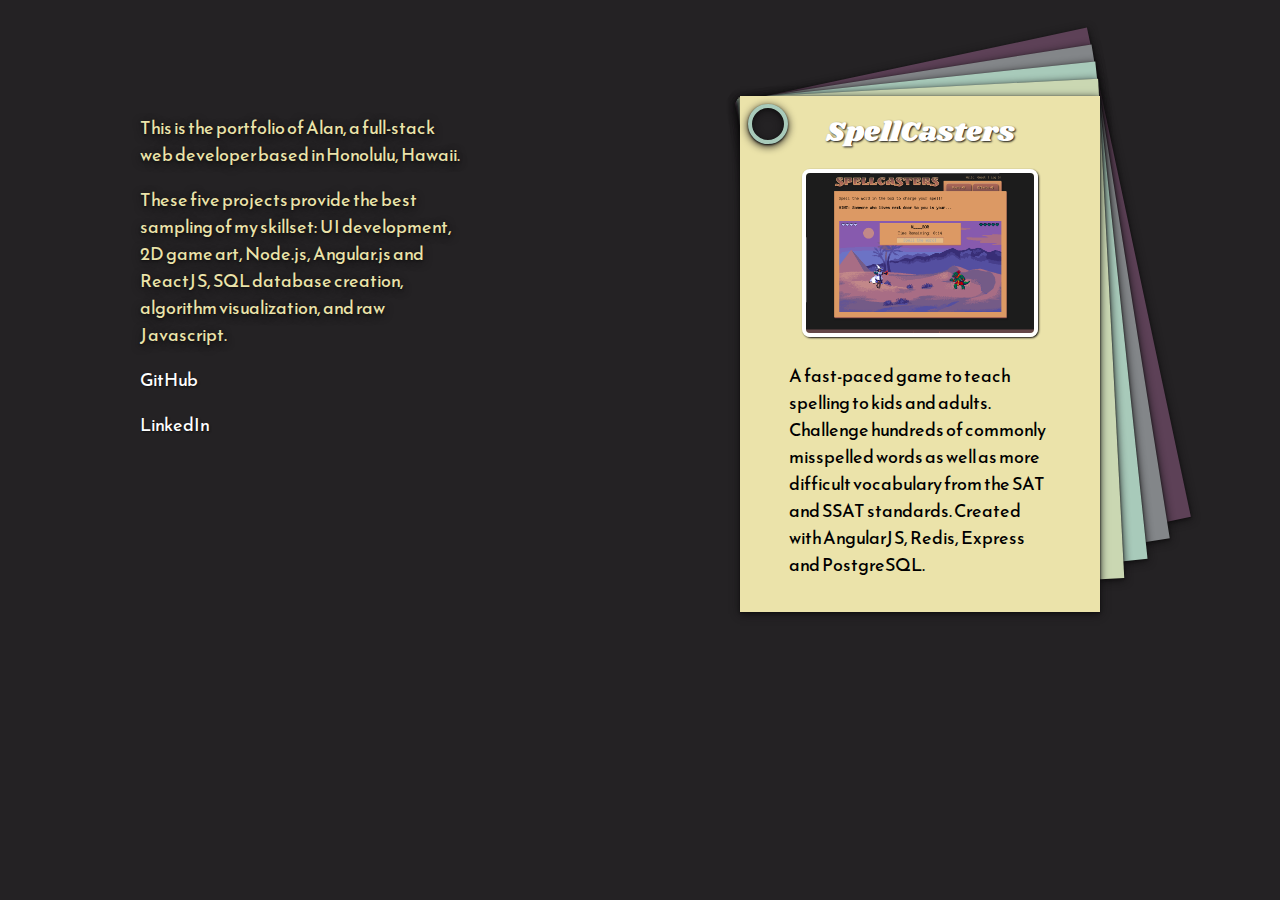
<file: index.html>
<!DOCTYPE html>
<html lang="en">
<head>
  <meta charset="UTF-8">
  <title>SPACE TOAST</title>
  <link href="https://fonts.googleapis.com/css?family=Reem+Kufi|Shrikhand" rel="stylesheet">
  <link rel="stylesheet" type="text/css" href="style.css">
</head>
<body>
  <div id="main">
    <div id="contents">
      <div id="profile">
        <p>
          This is the portfolio of Alan, a full-stack web developer based in Honolulu, Hawaii.
        </p>
        <p>
          These five projects provide the best sampling of my skillset: UI development, 2D game art, Node.js, Angular.js and ReactJS, SQL database creation, algorithm visualization, and raw Javascript.
        </p>
        <p>
          <a href="https://github.com/SpaceToastCoastToCoast/">GitHub</a>
        </p>
        <p>
          <a href="https://www.linkedin.com/in/alan-o-567811132">LinkedIn</a>
        </p>
      </div>
      <div id="booklet">
        <div class="card link4">
          <div class="linkbar">
            <div class="linkMe">
              <a href="https://spacetoastcoasttocoast.github.io/PixelPainter/">
                Pixel Painter
              </a>
            </div>
            <div class="description whiteText">
              <a href="https://spacetoastcoasttocoast.github.io/PixelPainter/">
                <img class="featuredScreenshot" src="/pp-scr1.png" alt="Screenshot of Pixel Painter with a simple smiley face drawn in the program">
              </a>
              <p>A simple paint tool for the browser. Includes a fill bucket using breadth-first search, a shareable URL generator for pictures made with the tool, and a button to revert from last save.</p>
            </div>
          </div>
        </div>
        <div class="card link3">
          <div class="linkbar">
            <div class="linkMe">
              <a href="https://spacetoastcoasttocoast.github.io/sorting-visualizer/">
                Sorting Visualizer
              </a>
            </div>
            <div class="description">
              <a href="https://spacetoastcoasttocoast.github.io/sorting-visualizer/">
                <img class="featuredScreenshot" src="/sv-scr1.png" alt="Screenshot of Sorting Visualizer, with a rounded neon-influenced interface">
              </a>
              <p>A visualization tool for common sorting algorithms made with pure CSS3/HTML5/JavaScript. Watch in slow-motion how computers process arrays to be sorted.</p>
            </div>
          </div>
        </div>
        <div class="card link2">
          <div class="linkbar">
            <div class="linkMe">
              <a href="https://github.com/SpaceToastCoastToCoast/express-gallery">Express Gallery</a>
            </div>
            <div class="description">
              <a href="https://github.com/SpaceToastCoastToCoast/express-gallery">
                <img class="featuredScreenshot" src="/eg-scr1.png" alt="Screenshot of Express Gallery, with a futuristic teal-and-grey interface">
              </a>
              <p>A photo gallery site made with Express, Pug, Redis and PostgreSQL. Users can post new photos or edit/delete their previous posts.</p>
            </div>
          </div>
        </div>
        <div class="card link1">
          <div class="linkbar">
            <div class="linkMe">
              <a href="https://github.com/SpaceToastCoastToCoast/react-kanban">React Kanban</a>
            </div>
            <div class="description">
              <a href="https://github.com/SpaceToastCoastToCoast/react-kanban">
                <img class="featuredScreenshot" src="/rk-scr1.png" alt="Screenshot of React Kanban, with a warm-colored interface modeled after a cork board with sticky notes">
              </a>
              <p>An interactive kanban board made with React, Redux, Redis, Express and PostgreSQL. Create to-do lists and assign them by priority and by user.</p>
            </div>
          </div>
        </div>
        <div class="card featured">
          <div class="linkbar">
            <div class="linkMe">
              <a href="https://www.spellcastersgame.com/">
                SpellCasters
              </a>
            </div>
            <div class="description">
              <a href="https://www.spellcastersgame.com/">
                <img class="featuredScreenshot" src="/spl-scr1.png" alt="Screenshot of SpellCasters, with an interface modeled on a mystic desert setting">
              </a>
              <p>
                A fast-paced game to teach spelling to kids and adults. Challenge hundreds of commonly misspelled words as well as more difficult vocabulary from the SAT and SSAT standards. Created with AngularJS, Redis, Express and PostgreSQL.
              </p>
            </div>
          </div>
        </div>
        <div id="ring"></div>
      </div>
    </div>
  </div>
</body>
</html>
</file>
<file: style.css>
html, body {
  margin: 0px;
  padding: 0px;
  background-color: #242224;
  font-family: 'Reem Kufi', sans-serif;
  font-size: 18px;
}

.whiteText {
  color: white;
}

a {
  color: white;
  text-decoration: none;
  text-shadow: 1px 1px 2px #121112;
  transform: scale(1,1);
}

a:hover {
  color: black;
  transition: color 0.5s ease-in-out;
}

#contents {
  position: relative;
  min-height: 100%;
  margin-top: -64px;
  display: flex;
  flex-flow: column nowrap;
  justify-content: space-around;
  align-items: center;
  overflow: hidden;
  padding-bottom: 600px;
}

@media (min-width:820px) {
  #contents {
    flex-flow: row nowrap;
    padding-bottom: 256px;
  }
}

#profile {
  width: 320px;
  margin: auto;
  margin-top: 160px;
  color: #EBE3AA;
  text-shadow: 0px 1px 2px #121112, 0px 2px 8px #121112;
}

#booklet {
  position: relative;
  width: 400px;
  margin: auto;
  margin-top: 160px;
}

.linkbar {
  width: 100%;
  margin: auto;
  display: flex;
  flex-flow: column nowrap;
  align-items: center;
  justify-content: space-between;
  padding: 16px;
  box-sizing: border-box;
}

.linkMe {
  font-family: 'Shrikhand', cursive;
  font-weight: lighter;
  margin-bottom: 16px;
  font-size: 28px;
  width: 100%;
  min-width: 160px;
  text-align: center;
}

.card {
  transform-origin: 28px 28px;
  transition: transform 0.5s ease-in-out;
  position: absolute;
  top: 0;
  left: 0;
  min-height: 500px;
  width: 360px;
  top: 0px;
  left: 0px;
  box-shadow: 0px 1px 2px #121112, 0px 2px 8px #121112;
}

#ring {
  height: 32px;
  width: 32px;
  background-color: #242224;
  border-radius: 50%;
  border: 4px solid #A8CABA;
  box-shadow: 0px 1px 2px #121112, 0px 2px 8px #121112, 0px 1px 2px #121112 inset, 0px 2px 8px #121112 inset;
  position: absolute;
  top: 8px;
  left: 8px;
}

.featured {
  background-color: #EBE3AA;
}

.featuredScreenshot {
  height: 160px;
  border-radius: 8px;
  border: 4px solid white;
  box-shadow: 1px 1px 2px #121112;
}

.description {
  width: 80%;
  min-width: 240px;
  display: flex;
  flex-flow: column nowrap;
  align-items: center;
  justify-content: flex-start;
}

.link1 {
  transform: rotate(-3deg);
  background-color: #CAD7B2;
}
.link1:hover ~ .card {
  transform: rotate(189deg);
}

.link2 {
  transform: rotate(-6deg);
  background-color: #A8CABA;
}
.link2:hover + .link1 {
  transform: rotate(189deg);
}
.link2:hover ~ .featured {
  transform: rotate(192deg);
}

.link3 {
  transform: rotate(-9deg);
  background-color: #838689;
}
.link3:hover + .link2 {
  transform: rotate(189deg);
}
.link3:hover ~ .link1 {
  transform: rotate(192deg);
}
.link3:hover ~ .featured {
  transform: rotate(195deg);
}

.link4 {
  transform: rotate(-12deg);
  background-color: #5D4157;
}
.link4:hover + .link3 {
  transform: rotate(189deg);
}
.link4:hover ~ .link2 {
  transform: rotate(192deg);
}
.link4:hover ~ .link1 {
  transform: rotate(195deg);
}
.link4:hover ~ .featured {
  transform: rotate(198deg);
}
</file>
